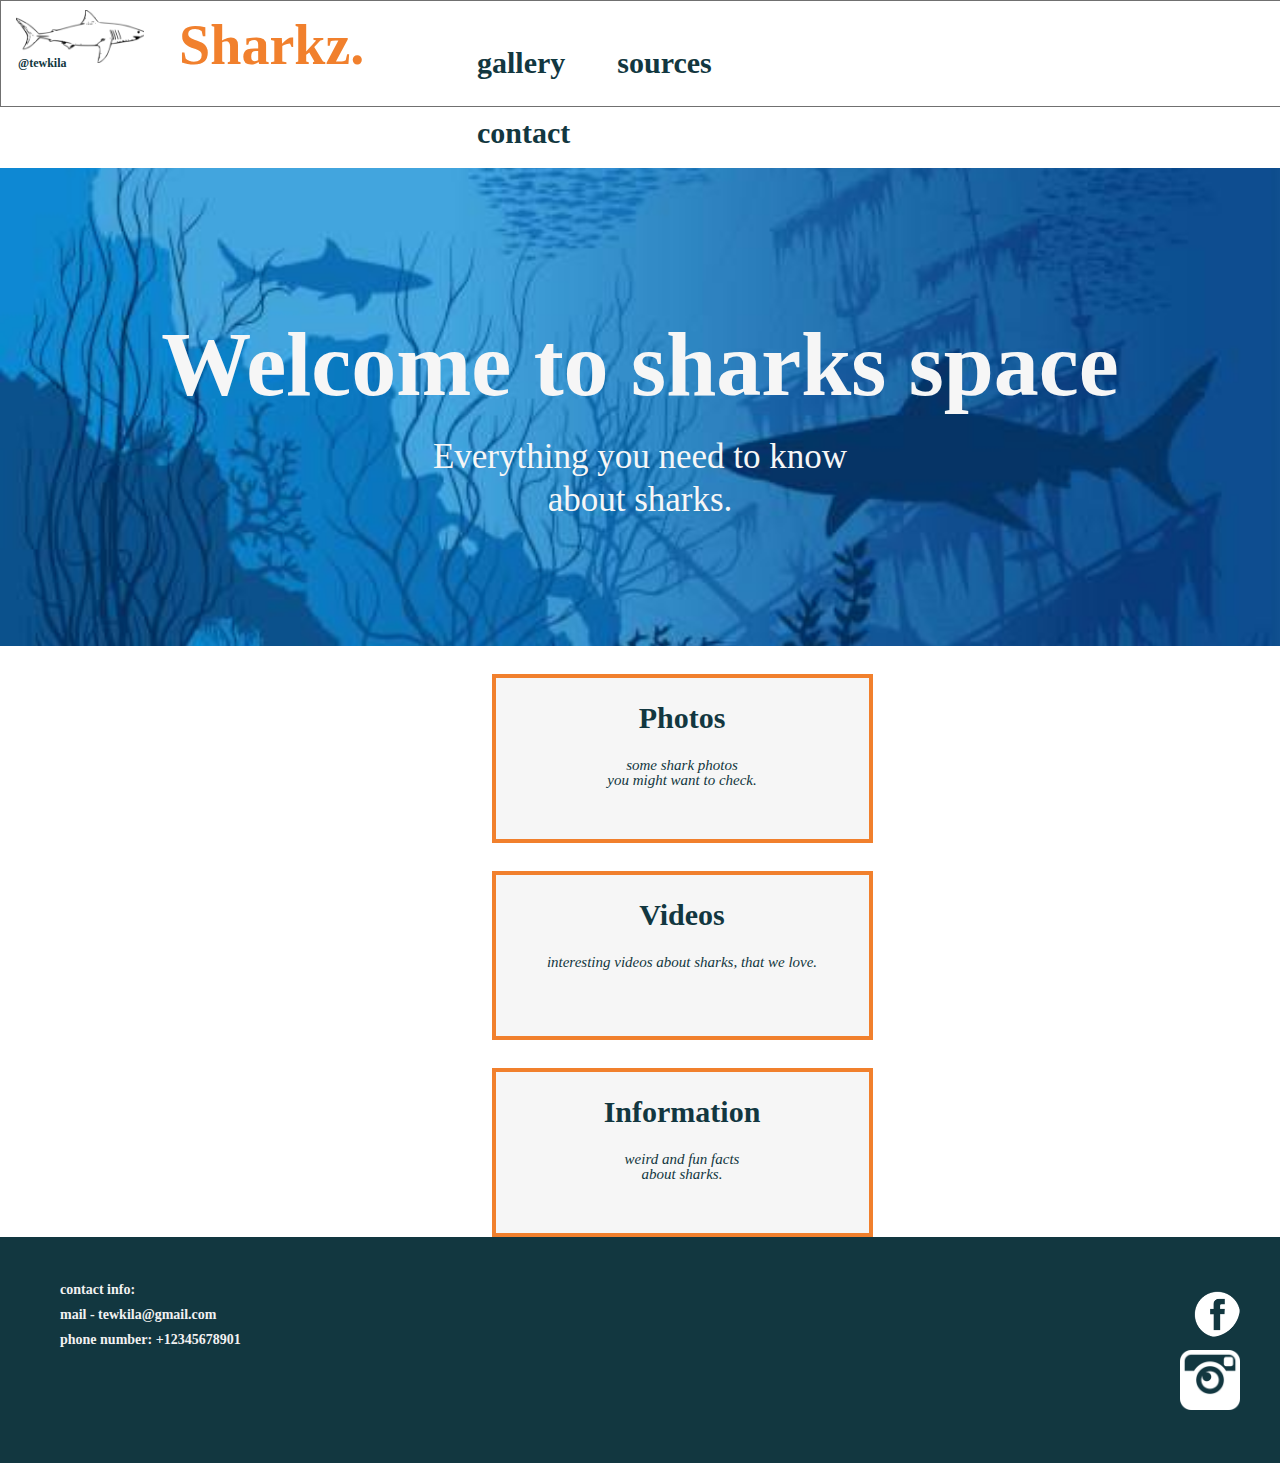
<file: index.html>
<!DOCTYPE html>
  <head>
    <meta charset="utf-8">
    <title>Sharkz.</title>
    <meta name="viewpoint" content="width-device-width, initial-scale=1.0">
    <link rel="stylesheet" href="style.css">
  </head>
  <body>
    <header>
    <a href="index.html" id="logo"></a>
      <div class="header-brand"><a href="index.html">Sharkz.</a></div>
       <p class="username">@tewkila</p>
      <nav>
        <ul>
          <li><a href="gallery.html">gallery</a></li>
          <li><a href="sources.html">sources</a></li>
          <li><a href="contact.html">contact</a></li>
        </ul>
      </nav>
    </header>
    <main>
      <section class="index-banner">
        <div class="banner-text">
          <h2>Welcome to sharks space</h2>
          <h1>Everything you need to know<br>about sharks.</h1>
        </div>
      </section>
      <div class="wrapper">
      <section class="index-cases">
        <a href="gallery.html">
          <div class="index-cases-box">
          <h3>Photos</h3>
            <p>some shark photos<br>you might want to check.</p>
          </div>
      </a>
        <a href="https://www.youtube.com/playlist?list=PLiCk2I6PXl5rUEnXxPLYGP9tZ4XkZ3Nbm">
          <div class="index-cases-box">
          <h3>Videos</h3>
            <p>interesting videos about sharks, that we love.</p>
          </div>
      </a>
        <a href="info.html">
          <div class="index-cases-box">
          <h3>Information</h3>
            <p>weird and fun facts<br>about sharks.</p>
          </div>
      </a>
      </section>
      </div>
    </main>
    <footer>
      <ul>
        <li><p>contact info:</p></li>
        <li><p>mail - tewkila@gmail.com</p></li>
        <li><p>phone number: +12345678901</p></li>
      </ul>
      <div class="footer-sm">
        <a href="https://www.facebook.com/tewkilaa/">
          <img src="img/facebook_logo.png" alt="facebook logo">
          </a>
        <a href="https://www.instagram.com/tewkila/">
          <img src="img/instagram-icon-18-256.png" alt="instagram logo">
        </a>
      </div>
    </footer>
  </body>
</html>
</file>
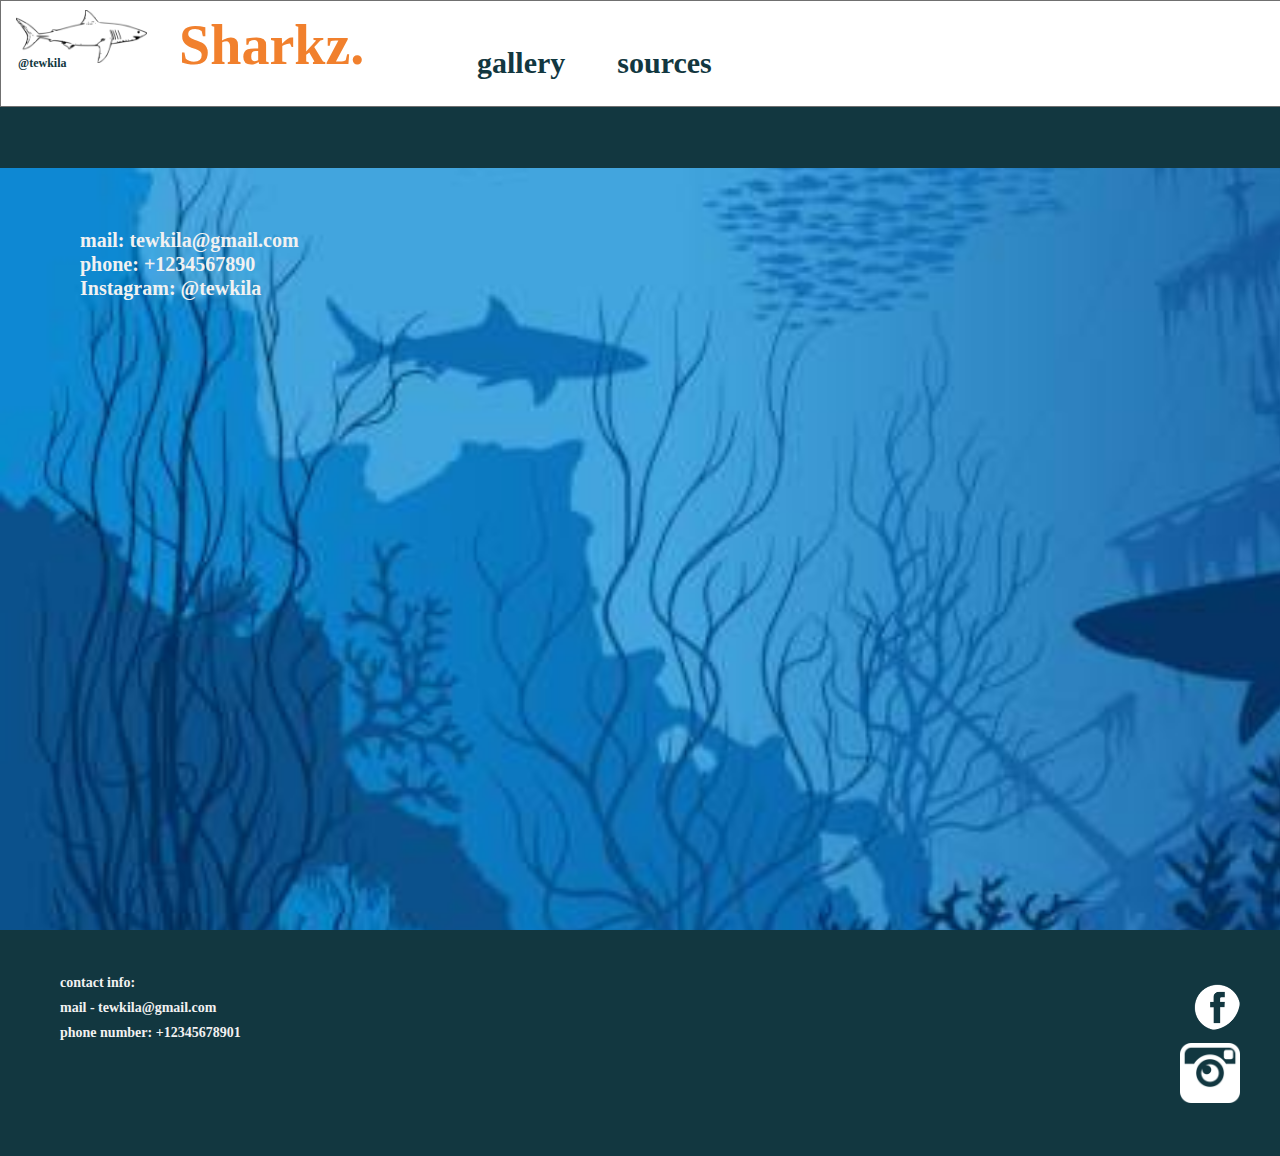
<file: contact.html>
<!DOCTYPE html>
  <head>
    <meta charset="utf-8">
    <title>Sharkz.</title>
    <meta name="viewpoint" content="width-device-width, initial-scale=1.0">
    <link rel="stylesheet" href="style_sources.css">
  </head>
  <body>
    <header>
    <a href="index.html" id="logo"></a>
      <a href="index.html"  class="header-brand">Sharkz.</a>
       <p class="username">@tewkila</p>
      <nav>
        <ul>
          <li><a href="gallery.html">gallery</a></li>
          <li><a href="sources.html">sources</a></li>
          <li><a href="contact.html">contact</a></li>
        </ul>
      </nav>
    </header>
    <section>
<div class="flat-contacts">
  <ul>
      <li><p>mail: tewkila@gmail.com</p></li>
      <li><p>phone: +1234567890</p></li>
      <li><p>Instagram: @tewkila</p></li>
    </ul>
</div>
    </section>
    <footer>
      <ul>
        <li><p>contact info:</p></li>
        <li><p>mail - tewkila@gmail.com</p></li>
        <li><p>phone number: +12345678901</p></li>
      </ul>
      <div class="footer-sm">
        <a href="https://www.facebook.com/tewkilaa/" target="_blank">
          <img src="img/facebook_logo.png" alt="facebook logo">
          </a>
        <a href="https://www.instagram.com/tewkila/" target="_blank">
          <img src="img/instagram-icon-18-256.png" alt="instagram logo">
        </a>
      </div>
    </footer>
  </body>
</html>
</file>
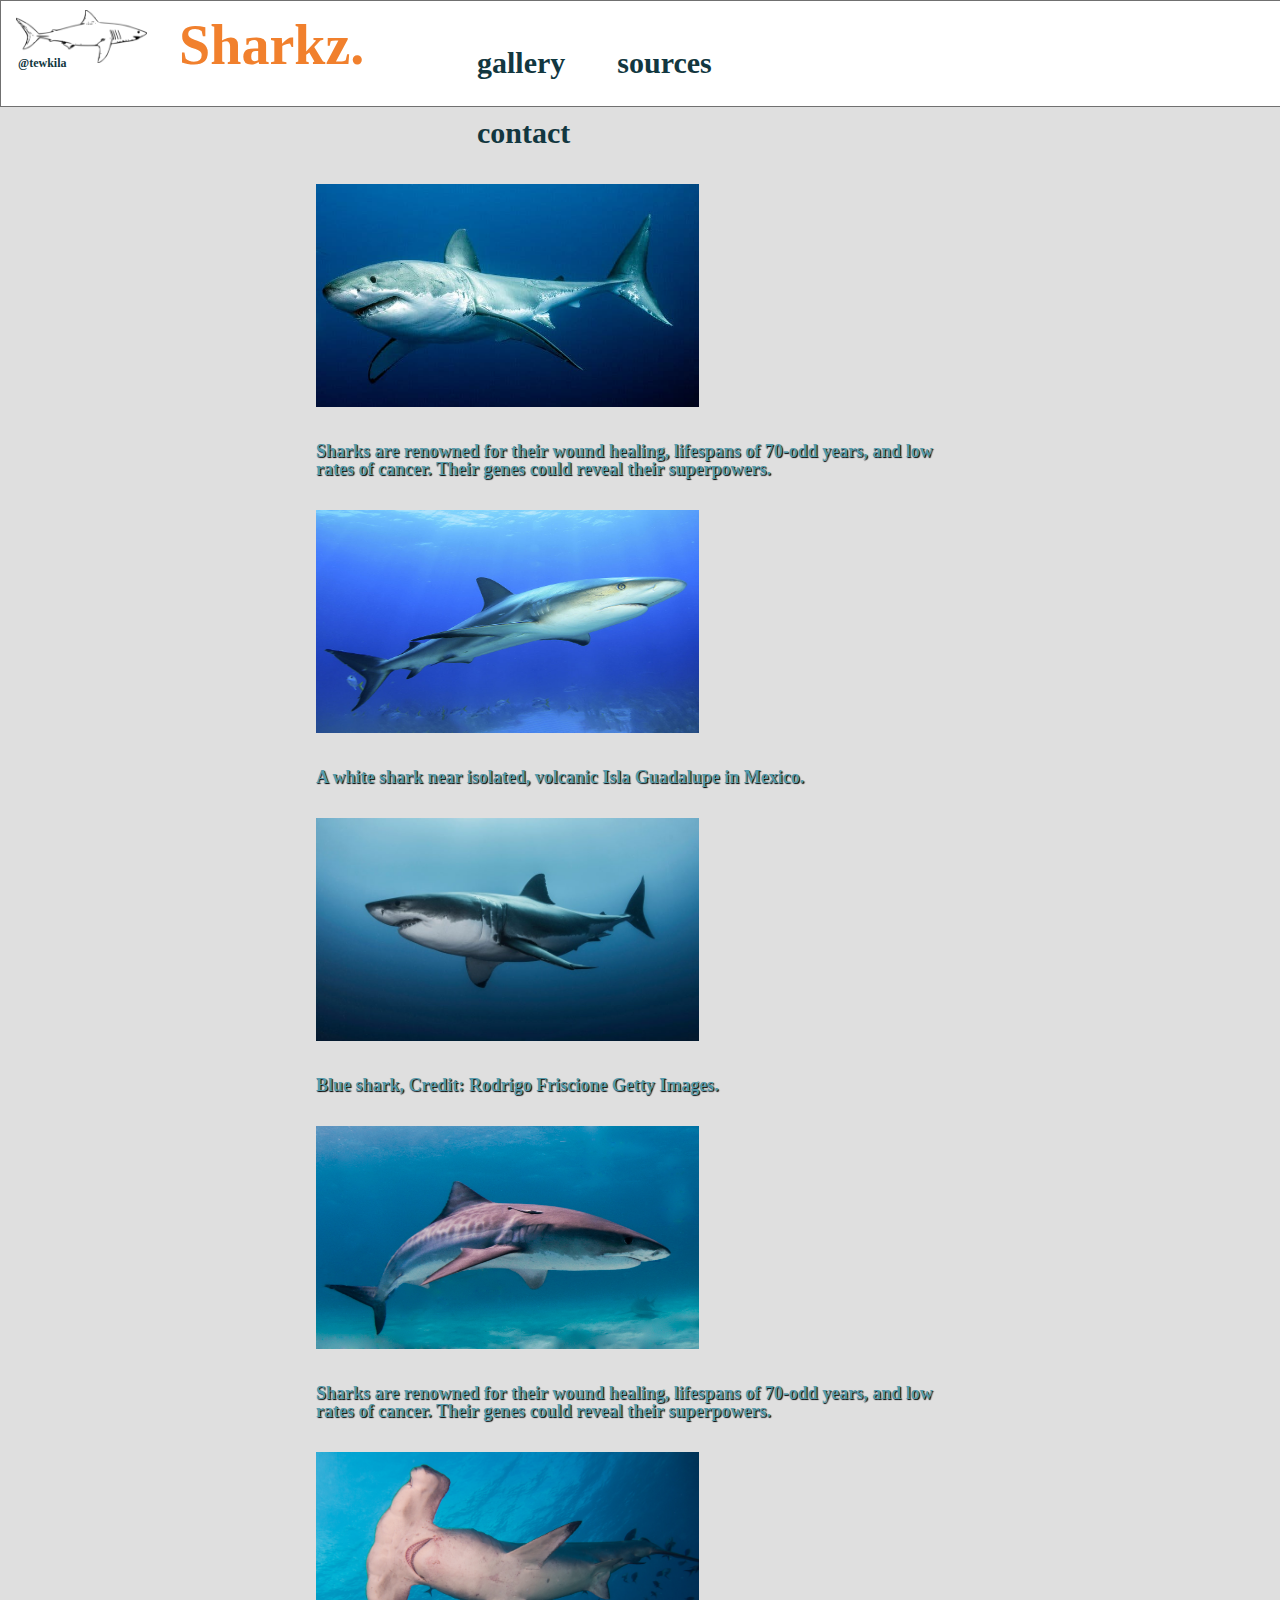
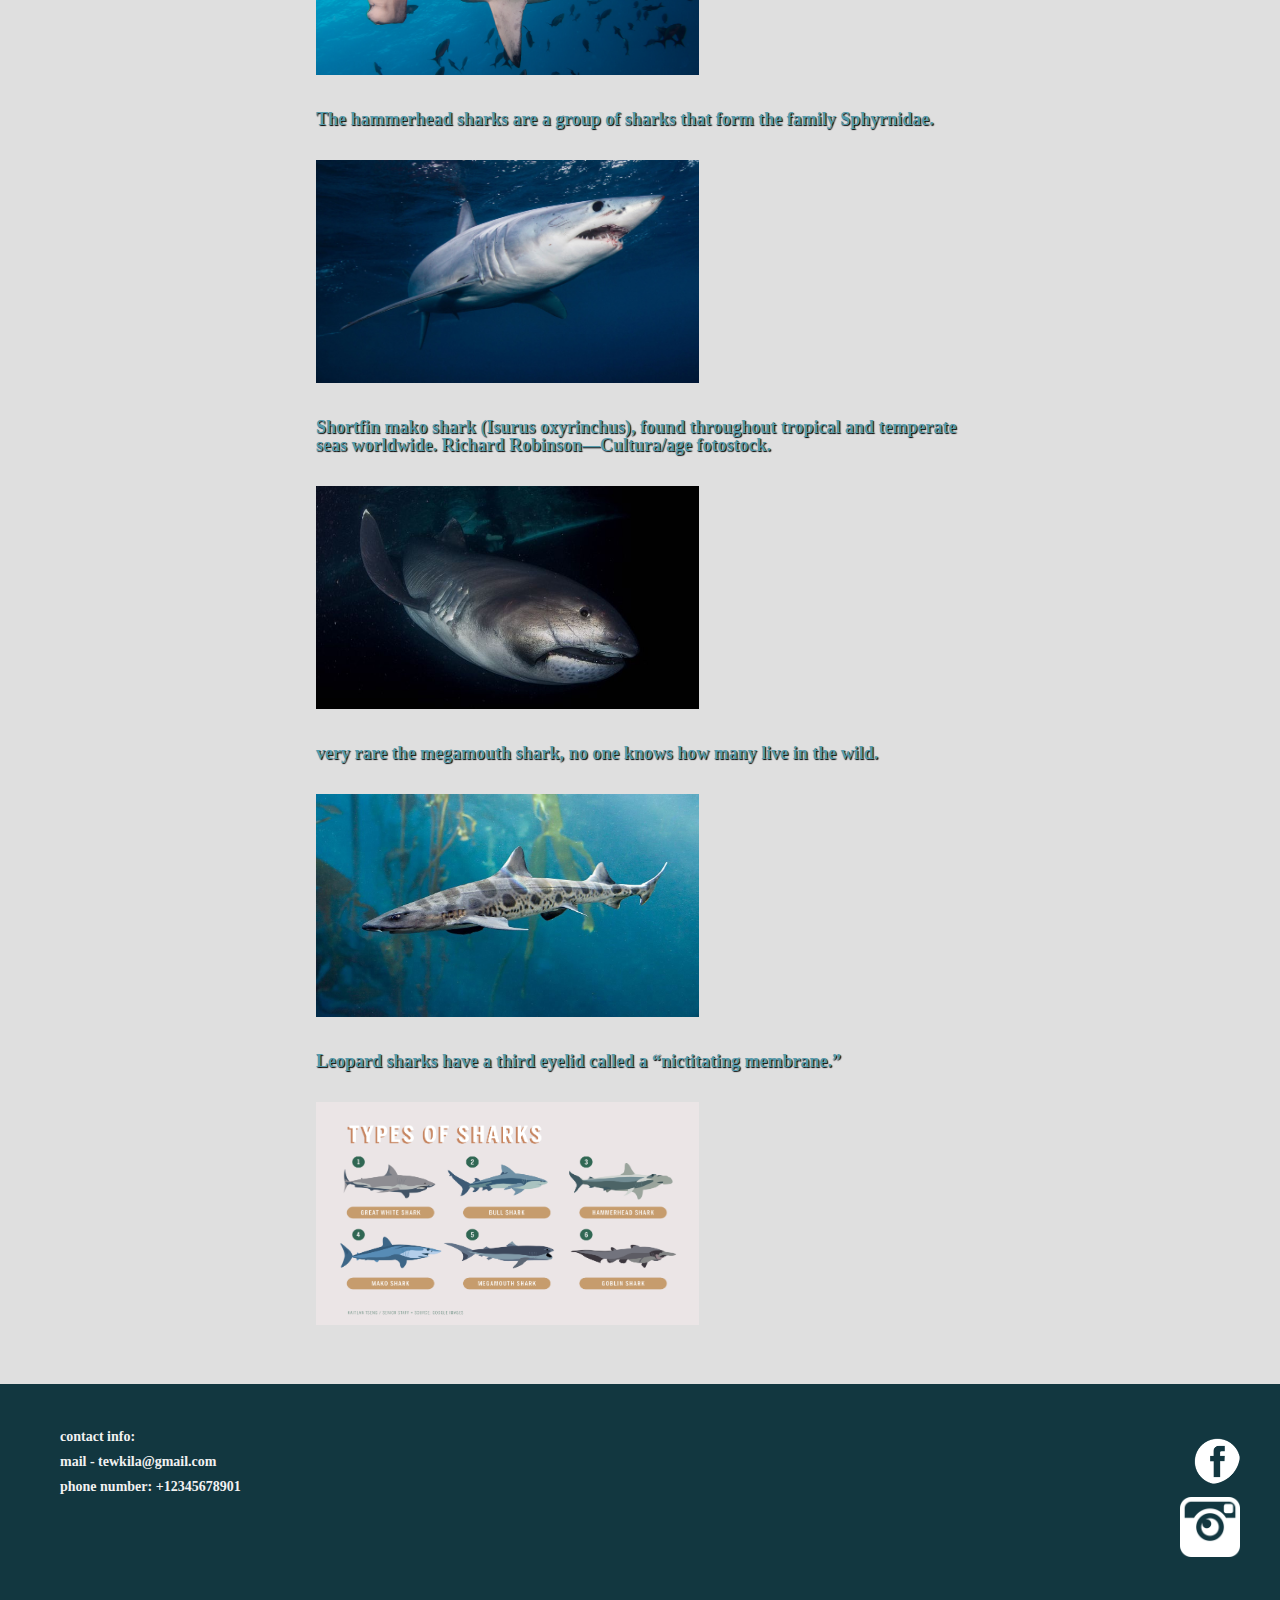
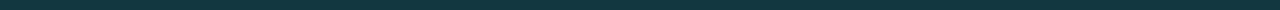
<file: gallery.html>
<!DOCTYPE html>
  <head>
    <meta charset="utf-8">
    <title>Sharkz.</title>
    <meta name="viewpoint" content="width-device-width, initial-scale=1.0">
    <link rel="stylesheet" href="style_gallery.css">
  </head>
  <body>
    <header>
    <a href="index.html" id="logo"></a>
      <a href="index.html"  class="header-brand">Sharkz.</a>
       <p class="username">@tewkila</p>
      <nav>
        <ul>
          <li><a href="gallery.html">gallery</a></li>
          <li><a href="sources.html">sources</a></li>
          <li><a href="contact.html">contact</a></li>
        </ul>
      </nav>
    </header>
    <body>
      <div class="Shark-photos">
          <img src="img/shark_1.jpg" alt="shark">
          <p>Sharks are renowned for their wound healing, lifespans of 70-odd years, and low rates of cancer. Their genes could reveal their superpowers.</p>
        <img src="img/shark_2.jpg" alt="White shark">
          <p>A white shark near isolated, volcanic
            Isla Guadalupe in Mexico.</p>
        <img src="img/shark_3.jpg" alt="Blue shark">
      <p>Blue shark, Credit: Rodrigo Friscione Getty
        Images.</p>
            <img src="img/shark_4.jpg" alt="sharks">
        <p>Sharks are renowned for their wound healing, lifespans of 70-odd years, and low rates of cancer. Their genes could reveal their superpowers.</p>
          <img src="img/shark_5.jpeg" alt="Hammerhead shark">
            <p>The hammerhead sharks are a group of sharks that form the family Sphyrnidae.</p>
    <img src="img/shark_6.jpg" alt="Mako shark">
        <p>Shortfin mako shark (Isurus oxyrinchus), found throughout tropical and temperate seas worldwide.
          Richard Robinson—Cultura/age fotostock.</p>
        <img src="img/shark_7.jpg" alt="Megamouth shark">
        <p>very rare the megamouth shark,  no one knows how many live in the wild.</p>
        <img src="img/shark_8.jpg" alt="Leopard shark">
        <p>Leopard sharks have a third eyelid called a “nictitating membrane.”</p>
        <img src="img/shark_breeds.png" alt="shark breeds">
      </div>
    <footer>
      <ul>
        <li><p>contact info:</p></li>
        <li><p>mail - tewkila@gmail.com</p></li>
        <li><p>phone number: +12345678901</p></li>
      </ul>
      <div class="footer-sm">
        <a href="https://www.facebook.com/tewkilaa/" target="_blank">
          <img src="img/facebook_logo.png" alt="facebook logo">
          </a>
        <a href="https://www.instagram.com/tewkila/" target="_blank">
          <img src="img/instagram-icon-18-256.png" alt="instagram logo">
        </a>
      </div>
    </footer>
  </body>
</html>
</file>
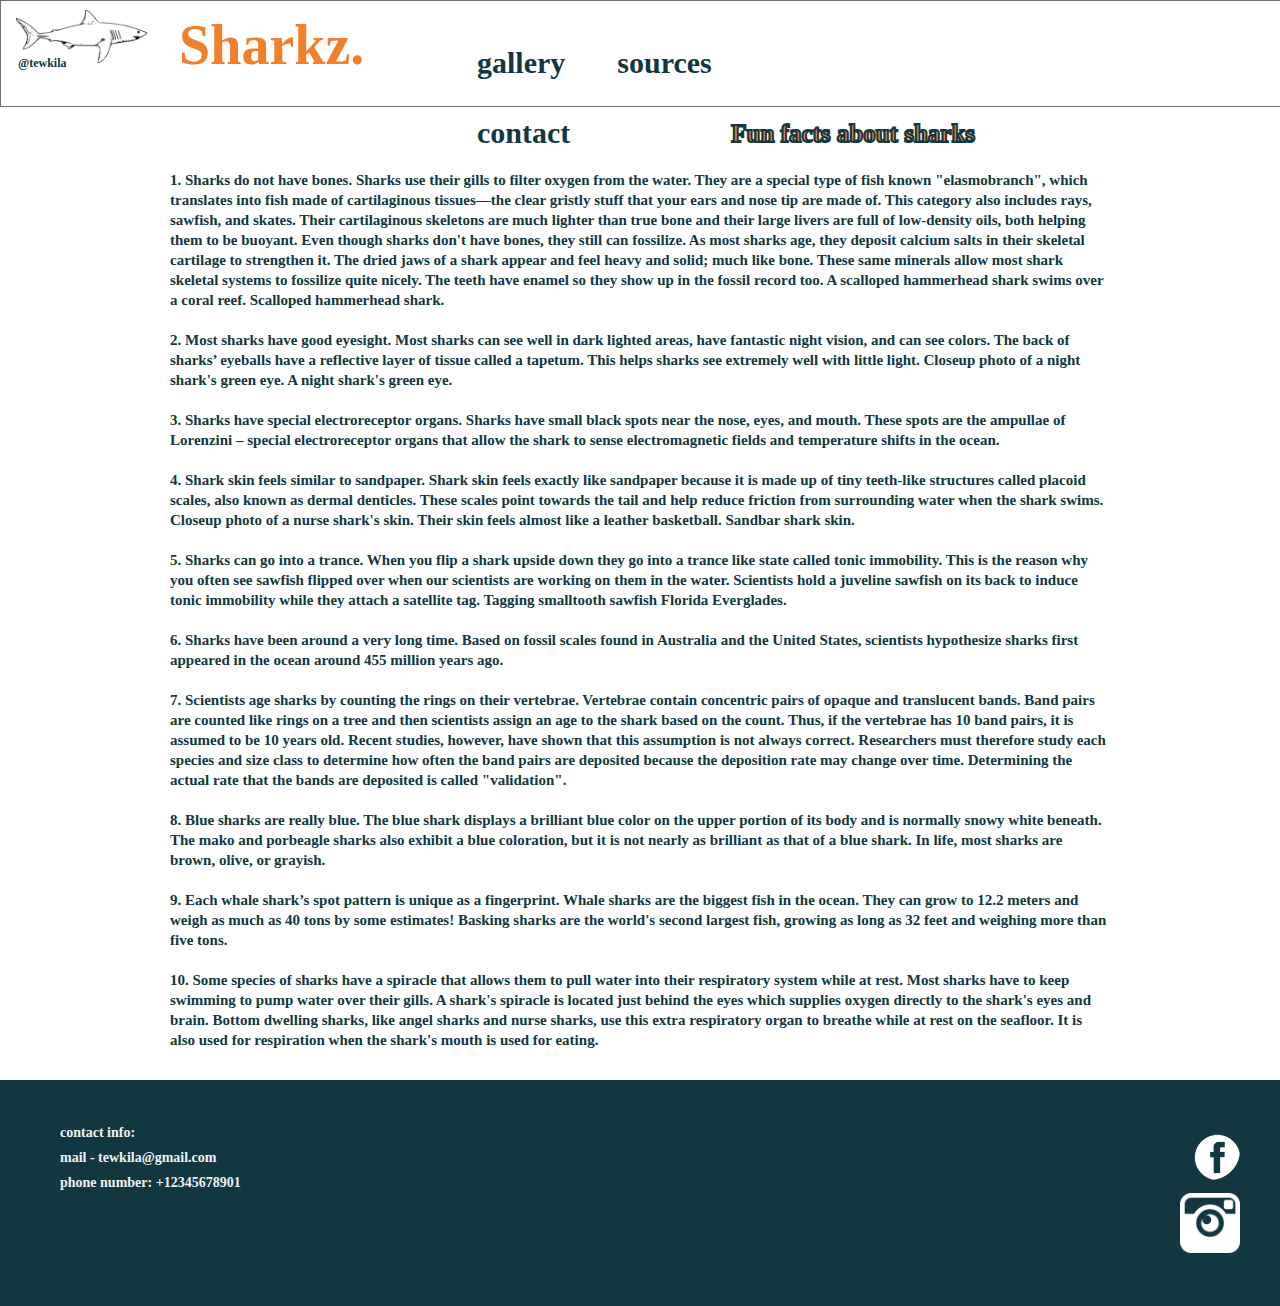
<file: info.html>
<!DOCTYPE html>
  <head>
    <meta charset="utf-8">
    <title>Sharkz.</title>
    <meta name="viewpoint" content="width-device-width, initial-scale=1.0">
    <link rel="stylesheet" href="style_info.css">
  </head>
  <body>
    <header>
    <a href="index.html" id="logo"></a>
      <a href="index.html"  class="header-brand">Sharkz.</a>
       <p class="username">@tewkila</p>
      <nav>
        <ul>
          <li><a href="gallery.html">gallery</a></li>
          <li><a href="sources.html">sources</a></li>
          <li><a href="contact.html">contact</a></li>
        </ul>
      </nav>
    </header>
<div class="wrapper">
    <h2>Fun facts about sharks</h2>
    <section>
      <div class="info-sharks">
<p>1. Sharks do not have bones.
Sharks use their gills to filter oxygen from the water. They are a special type of fish known "elasmobranch", which translates into fish made of cartilaginous tissues—the clear gristly stuff that your ears and nose tip are made of. This category also includes rays, sawfish, and skates. Their cartilaginous skeletons are much lighter than true bone and their large livers are full of low-density oils, both helping them to be buoyant.
Even though sharks don't have bones, they still can fossilize. As most sharks age, they deposit calcium salts in their skeletal cartilage to strengthen it. The dried jaws of a shark appear and feel heavy and solid; much like bone. These same minerals allow most shark skeletal systems to fossilize quite nicely. The teeth have enamel so they show up in the fossil record too.
A scalloped hammerhead shark swims over a coral reef.
Scalloped hammerhead shark.</p>
<p>2. Most sharks have good eyesight.
Most sharks can see well in dark lighted areas, have fantastic night vision, and can see colors. The back of sharks’ eyeballs have a reflective layer of tissue called a tapetum. This helps sharks see extremely well with little light.
Closeup photo of a night shark's green eye.
A night shark's green eye.</p>
<p>3. Sharks have special electroreceptor organs.
Sharks have small black spots near the nose, eyes, and mouth. These spots are the ampullae of Lorenzini – special electroreceptor organs that allow the shark to sense electromagnetic fields and temperature shifts in the ocean.<br>
<p>4. Shark skin feels similar to sandpaper.
Shark skin feels exactly like sandpaper because it is made up of tiny teeth-like structures called placoid scales, also known as dermal denticles. These scales point towards the tail and help reduce friction from surrounding water when the shark swims.
Closeup photo of a nurse shark's skin. Their skin feels almost like a leather basketball.
Sandbar shark skin.</p>
<p>5. Sharks can go into a trance.
When you flip a shark upside down they go into a trance like state called tonic immobility. This is the reason why you often see sawfish flipped over when our scientists are working on them in the water.
Scientists hold a juveline sawfish on its back to induce tonic immobility while they attach a satellite tag.
Tagging smalltooth sawfish Florida Everglades.</p>
<p>6. Sharks have been around a very long time.
Based on fossil scales found in Australia and the United States, scientists hypothesize sharks first appeared in the ocean around 455 million years ago.</p>
<p>7. Scientists age sharks by counting the rings on their vertebrae.
Vertebrae contain concentric pairs of opaque and translucent bands. Band pairs are counted like rings on a tree and then scientists assign an age to the shark based on the count. Thus, if the vertebrae has 10 band pairs, it is assumed to be 10 years old. Recent studies, however, have shown that this assumption is not always correct. Researchers must therefore study each species and size class to determine how often the band pairs are deposited because the deposition rate may change over time. Determining the actual rate that the bands are deposited is called "validation".</p>
<p>8. Blue sharks are really blue.
The blue shark displays a brilliant blue color on the upper portion of its body and is normally snowy white beneath. The mako and porbeagle sharks also exhibit a blue coloration, but it is not nearly as brilliant as that of a blue shark. In life, most sharks are brown, olive, or grayish.</p>
<p>9. Each whale shark’s spot pattern is unique as a fingerprint.
Whale sharks are the biggest fish in the ocean. They can grow to 12.2 meters and weigh as much as 40 tons by some estimates! Basking sharks are the world's second largest fish, growing as long as 32 feet and weighing more than five tons.<br>
<p>10. Some species of sharks have a spiracle that allows them to pull water into their respiratory system while at rest. Most sharks have to keep swimming to pump water over their gills.
A shark's spiracle is located just behind the eyes which supplies oxygen directly to the shark's eyes and brain. Bottom dwelling sharks, like angel sharks and nurse sharks, use this extra respiratory organ to breathe while at rest on the seafloor. It is also used for respiration when the shark's mouth is used for eating.</p>
</div>
    </section>
</div>
    <footer>
      <ul>
        <li><p>contact info:</p></li>
        <li><p>mail - tewkila@gmail.com</p></li>
        <li><p>phone number: +12345678901</p></li>
      </ul>
      <div class="footer-sm">
        <a href="https://www.facebook.com/tewkilaa/" target="_blank">
          <img src="img/facebook_logo.png" alt="facebook logo">
          </a>
        <a href="https://www.instagram.com/tewkila/" target="_blank">
          <img src="img/instagram-icon-18-256.png" alt="instagram logo">
        </a>
      </div>
    </footer>
  </body>
</html>
</file>
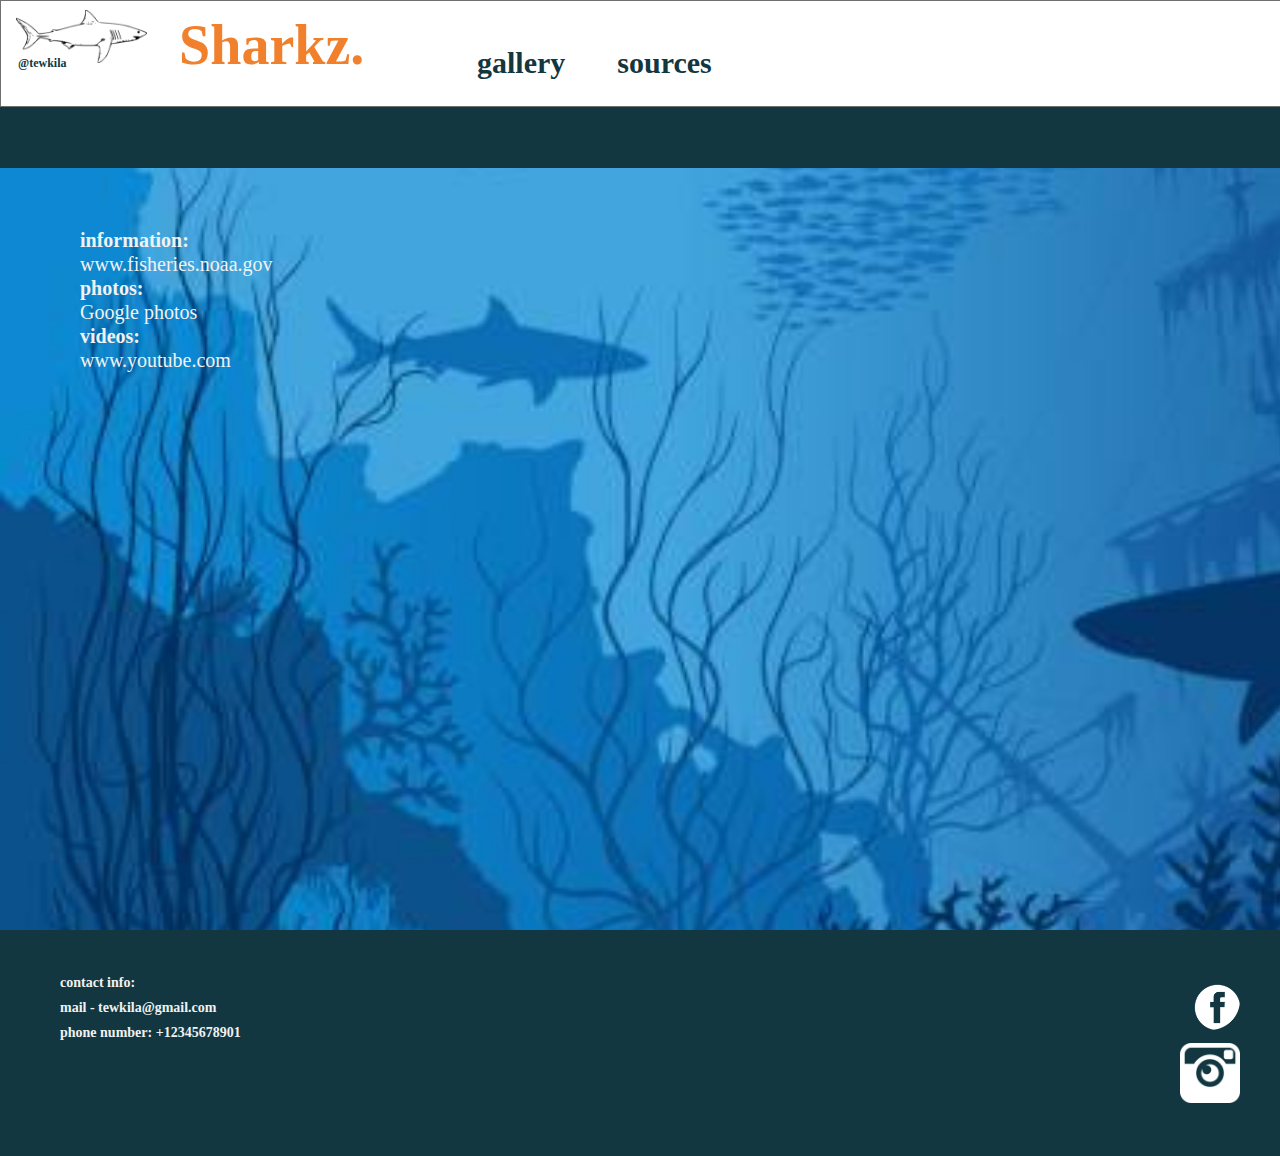
<file: sources.html>
<!DOCTYPE html>
  <head>
    <meta charset="utf-8">
    <title>Sharkz.</title>
    <meta name="viewpoint" content="width-device-width, initial-scale=1.0">
    <link rel="stylesheet" href="style_sources.css">
  </head>
  <body>
    <header>
    <a href="index.html" id="logo"></a>
      <a href="index.html"  class="header-brand">Sharkz.</a>
       <p class="username">@tewkila</p>
      <nav>
        <ul>
          <li><a href="gallery.html">gallery</a></li>
          <li><a href="sources.html">sources</a></li>
          <li><a href="contact.html">contact</a></li>
        </ul>
      </nav>
    </header>
    <section>
<div class="flat-contacts">
  <ul>
      <li><p>information:</p><a href="https://www.fisheries.noaa.gov/feature-story/12-shark-facts-may-surprise-you" target="_blank">www.fisheries.noaa.gov</a></li>
      <li><p>photos:</p><a href="https://www.google.com/imghp?hl=EN" target="_blank">Google photos</a></li>
      <li><p>videos:</p><a href="https://www.youtube.com/playlist?list=PLiCk2I6PXl5rUEnXxPLYGP9tZ4XkZ3Nbm" target="_blank">www.youtube.com</a></li>
    </ul>
</div>
    </section>
    <footer>
      <ul>
        <li><p>contact info:</p></li>
        <li><p>mail - tewkila@gmail.com</p></li>
        <li><p>phone number: +12345678901</p></li>
      </ul>
      <div class="footer-sm">
        <a href="https://www.facebook.com/tewkilaa/" target="_blank">
          <img src="img/facebook_logo.png" alt="facebook logo">
          </a>
        <a href="https://www.instagram.com/tewkila/" target="_blank">
          <img src="img/instagram-icon-18-256.png" alt="instagram logo">
        </a>
      </div>
    </footer>
  </body>
</html>
</file>
<file: style.css>
/*
html5doctor.com Reset Stylesheet
v1.6.1
Last Updated: 2010-09-17
Author: Richard Clark - http://richclarkdesign.com
Twitter: @rich_clark
*/

html, body, div, span, object, iframe,
h1, h2, h3, h4, h5, h6, p, blockquote, pre,
abbr, address, cite, code,
del, dfn, em, img, ins, kbd, q, samp,
small, strong, sub, sup, var,
b, i,
dl, dt, dd, ol, ul, li,
fieldset, form, label, legend,
table, caption, tbody, tfoot, thead, tr, th, td,
article, aside, canvas, details, figcaption, figure,
footer, header, hgroup, menu, nav, section, summary,
time, mark, audio, video {
    margin:0;
    padding:0;
    border:0;
    outline:0;
    font-size:100%;
    vertical-align:baseline;
    background:transparent;
}

body {
    line-height:1;
}

article,aside,details,figcaption,figure,
footer,header,hgroup,menu,nav,section {
    display:block;
}

nav ul {
    list-style:none;
}

blockquote, q {
    quotes:none;
}

blockquote:before, blockquote:after,
q:before, q:after {
    content:'';
    content:none;
}

a {
    margin:0;
    padding:0;
    font-size:100%;
    vertical-align:baseline;
    background:transparent;
}

/* change colours to suit your needs */
ins {
    background-color:#ff9;
    color:#000;
    text-decoration:none;
}

/* change colours to suit your needs */
mark {
    background-color:#ff9;
    color:#000;
    font-style:italic;
    font-weight:bold;
}

del {
    text-decoration: line-through;
}

abbr[title], dfn[title] {
    border-bottom:1px dotted;
    cursor:help;
}

table {
    border-collapse:collapse;
    border-spacing:0;
}

/* change border colour to suit your needs */
hr {
    display:block;
    height:1px;
    border:0;
    border-top:1px solid #cccccc;
    margin:1em 0;
    padding:0;
}

input, select {
    vertical-align:middle;
}

/* MY CODE */

* {
  text-decoration: none;

}

header {
  background-color: #fff;
  border: 1px solid #707070;
  width: 100%;
  height: 105px;
}

.username {
  font-family: century gothic;
  font-weight: bold;
  font-size: 12px;
  color: #123740;
  display: block;
  margin: 0 auto;
  position: absolute;
  width: 49.54px;
  height: 9.19px;
  padding: 55.98px 17.05px;
}

#logo {
  background-image: url('img/PngItem_686925.png');
  display: block;
  margin: 0 auto;
  width: 100%;
  height: 53px;
  position: absolute;
  left: 16px;
  top: 10px;
  background-repeat: no-repeat;
}

.header-brand {
  display: block;
  margin: 0 auto;
  position: absolute;
  width: 186.87px;
  height: 42.25px;
  padding-left: 178.12px;
  padding-top: 15.77px;
}

.header-brand a {
  font-family: century gothic;
  font-weight: bolder;
  font-size: 56px;
  color: #F1802D;
}

header nav ul {
display: block;
margin: 0 auto;
margin-bottom: 68px;
width: fit-content;
}

header nav ul li {
display: inline-block;
float: left;
list-style: none;
padding: 0px 16px;
}

header nav ul li a {
  font-family: century gothic;
  font-weight: bolder;
  font-size: 25px;
  color: #123740;
}


@media only screen and (min-width: 1000px) {

  #logo {
    width: 10%;
  }

  header nav ul {
  margin-right: 450px;
  margin-left: 450px;
  margin-top: 27px;
  margin-bottom: 27px;
  }

  header nav ul li {
  display: inline-block;
  list-style: none;
  padding: 0px 16px;
  }

  header nav ul li a {
    display: block;
    padding: 10px;
    font-family: century gothic;
    line-height: 50px;
    font-weight: bolder;
    font-size: 30px;
    color: #123740;
  }

}

/*INDEX*/

.index-banner {
  width: 100%;
  height: 269px;
  background-image: url('img/anotherflat.jpg');
  background-repeat: no-repeat;
  background-position: center;
  background-size: cover;
  display: table;
}

.banner-text {
  display: table-cell;
  vertical-align: middle;

}

.index-banner h2 {
  font-family: century gothic;
  font-weight: bolder;
  font-size: 40px;
  color: #f6f6f6;
  text-align: center;
  line-height: 50px;
}

.index-banner h1 {
  font-family: century gothic;
  font-weight: normal;
  font-size: 20px;
  color: #f6f6f6;
  line-height: 24px;
  text-align: center;
}

.index-cases div {
  margin: 28px 25px 0;
  width: calc(100% - 40px);
  height: 161px;
  background-color: #f6f6f6;
  border: 4px solid #F1802D;
}

.index-cases div h3 {
  font-family: century gothic;
  font-weight: bold;
  font-size: 21px;
  line-height: 80px;
  color: #123740;
  text-align: center;
}

.index-cases div p {
  font-family: century gothic;
  font-style: italic;
  font-weight: normal;
  font-size: 11px;
  color: #123740;
  text-align: center;
}

@media only screen and (min-width: 1000px) {

  .wrapper {
    width: 347px;
    margin: 0 auto;
  }

  .index-banner {
    height: 478px;
  }

  .index-banner h2 {
    font-size: 90px;
    line-height: 141px;
  }

  .index-banner h1 {
    font-size: 35px;
    line-height: 43px;
  }

  .index-cases div {
    margin: 28px 25px 0;
    width: 373px;
    height: 161px;
  }

  .index-cases div h3 {
    font-size: 30px;
  }

  .index-cases div p {
    font-size: 15px;
  }

.index-cases-box {
  margin: 0 auto;
  float: left;
  display: inline-block;
}

}

/*FOOTER*/

footer {
  width: calc(100% - 80px);
  padding: 40px 40px;
  margin-top: 20px;
  background-color: #123740;
  overflow: hidden;
}

footer ul {
 width: fit-content;
 float: left;
 padding-left: 20px;
}

footer ul li{
  display: block;
  list-style: none;
}

footer ul li p{
  font-family: century gothic;
  font-weight: bolder;
  line-height: 25px;
  font-size: 14px;
  color: #f1f1f1;
}

.footer-sm {
  width: 60px;
  float: right;
}

.footer-sm img {
  width: 100%;
  margin-bottom: 10px;
}
</file>
<file: style_sources.css>
/*
html5doctor.com Reset Stylesheet
v1.6.1
Last Updated: 2010-09-17
Author: Richard Clark - http://richclarkdesign.com
Twitter: @rich_clark
*/

html, body, div, span, object, iframe,
h1, h2, h3, h4, h5, h6, p, blockquote, pre,
abbr, address, cite, code,
del, dfn, em, img, ins, kbd, q, samp,
small, strong, sub, sup, var,
b, i,
dl, dt, dd, ol, ul, li,
fieldset, form, label, legend,
table, caption, tbody, tfoot, thead, tr, th, td,
article, aside, canvas, details, figcaption, figure,
footer, header, hgroup, menu, nav, section, summary,
time, mark, audio, video {
    margin:0;
    padding:0;
    border:0;
    outline:0;
    font-size:100%;
    vertical-align:baseline;
    background:transparent;
}

body {
    line-height:1;
}

article,aside,details,figcaption,figure,
footer,header,hgroup,menu,nav,section {
    display:block;
}

nav ul {
    list-style:none;
}

blockquote, q {
    quotes:none;
}

blockquote:before, blockquote:after,
q:before, q:after {
    content:'';
    content:none;
}

a {
    margin:0;
    padding:0;
    font-size:100%;
    vertical-align:baseline;
    background:transparent;
}

/* change colours to suit your needs */
ins {
    background-color:#ff9;
    color:#000;
    text-decoration:none;
}

/* change colours to suit your needs */
mark {
    background-color:#ff9;
    color:#000;
    font-style:italic;
    font-weight:bold;
}

del {
    text-decoration: line-through;
}

abbr[title], dfn[title] {
    border-bottom:1px dotted;
    cursor:help;
}

table {
    border-collapse:collapse;
    border-spacing:0;
}

/* change border colour to suit your needs */
hr {
    display:block;
    height:1px;
    border:0;
    border-top:1px solid #cccccc;
    margin:1em 0;
    padding:0;
}

input, select {
    vertical-align:middle;
}

/* MY CODE */

* {
  text-decoration: none;

}

body {
  background-color: #123740;
}

header {
  background-color: #fff;
  border: 1px solid #707070;
  width: 100%;
  height: 105px;
}

.username {
  font-family: century gothic;
  font-weight: bold;
  font-size: 12px;
  color: #123740;
  display: block;
  margin: 0 auto;
  position: absolute;
  width: 49.54px;
  height: 9.19px;
  padding: 55.98px 17.05px;
}

#logo {
  background-image: url('img/PngItem_686925.png');
  display: block;
  margin: 0 auto;
  width: 100%;
  height: 53px;
  position: absolute;
  left: 16px;
  top: 10px;
  padding: 8px 17px;
  background-repeat: no-repeat;
}

header .header-brand {
  font-family: century gothic;
  font-weight: bolder;
  font-size: 56px;
  color: #F1802D;
  display: block;
  margin: 0 auto;
  position: absolute;
  width: 186.87px;
  height: 42.25px;
  padding: 15.77px 178.12px;
}

header nav ul {
display: block;
margin: 0 auto;
margin-bottom: 68px;
width: fit-content;
}

header nav ul li {
display: inline-block;
float: left;
list-style: none;
padding: 0px 16px;
}

header nav ul li a {
  font-family: century gothic;
  font-weight: bolder;
  font-size: 25px;
  color: #123740;
}



@media only screen and (min-width: 1000px) {

  #logo {
    width: 10%;
  }

  header nav ul {
  margin-right: 450px;
  margin-left: 450px;
  margin-top: 27px;
  margin-bottom: 27px;
  }

  header nav ul li {
  display: inline-block;
  list-style: none;
  padding: 0px 16px;
  }

  header nav ul li a {
    display: block;
    padding: 10px;
    font-family: century gothic;
    line-height: 50px;
    font-weight: bolder;
    font-size: 30px;
    color: #123740;
  }

}

/*SOURCES*/

.flat-contacts {
    width: 100%;
    height: 494px;
    background-image: url('img/anotherflat.jpg');
    background-repeat: no-repeat;
    display: table;
}

.flat-contacts ul {
 width: fit-content;
 float: left;
 padding-left: 80px;
 padding-top: 60px;
}

.flat-contacts ul li{
  display: block;
  list-style: none;
}

.flat-contacts p {
  font-family: century gothic;
  font-weight: bolder;
  line-height: 24px;
  font-size: 20px;
  color: #f1f1f1;
}

.flat-contacts a {
  font-family: century gothic;
  font-weight: italic;
  line-height: 24px;
  font-size: 20px;
  color: #f1f1f1;
}

@media only screen and (min-width: 1000px) {
  .flat-contacts {
  background-image: url('img/anotherflat.jpg');
  height: 762px;
  width: 1920px;
  background-position: center;
  background-repeat: no-repeat;
  background-size: cover;
  }

}

/*FOOTER*/

footer {
  width: calc(100% - 80px);
  padding: 40px 40px;
  margin: 0px;
  background-color: #123740;
  overflow: hidden;
}

footer ul {
 width: fit-content;
 float: left;
 padding-left: 20px;
}

footer ul li{
  display: block;
  list-style: none;
}

footer ul li p{
  font-family: century gothic;
  font-weight: bolder;
  line-height: 25px;
  font-size: 14px;
  color: #f1f1f1;
}

.footer-sm {
  width: 60px;
  float: right;
}

.footer-sm img {
  width: 100%;
  margin-bottom: 10px;
}
</file>
<file: style_gallery.css>
/*
html5doctor.com Reset Stylesheet
v1.6.1
Last Updated: 2010-09-17
Author: Richard Clark - http://richclarkdesign.com
Twitter: @rich_clark
*/

html, body, div, span, object, iframe,
h1, h2, h3, h4, h5, h6, p, blockquote, pre,
abbr, address, cite, code,
del, dfn, em, img, ins, kbd, q, samp,
small, strong, sub, sup, var,
b, i,
dl, dt, dd, ol, ul, li,
fieldset, form, label, legend,
table, caption, tbody, tfoot, thead, tr, th, td,
article, aside, canvas, details, figcaption, figure,
footer, header, hgroup, menu, nav, section, summary,
time, mark, audio, video {
    margin:0;
    padding:0;
    border:0;
    outline:0;
    font-size:100%;
    vertical-align:baseline;
    background:transparent;
}

body {
    line-height:1;
}

article,aside,details,figcaption,figure,
footer,header,hgroup,menu,nav,section {
    display:block;
}

nav ul {
    list-style:none;
}

blockquote, q {
    quotes:none;
}

blockquote:before, blockquote:after,
q:before, q:after {
    content:'';
    content:none;
}

a {
    margin:0;
    padding:0;
    font-size:100%;
    vertical-align:baseline;
    background:transparent;
}

/* change colours to suit your needs */
ins {
    background-color:#ff9;
    color:#000;
    text-decoration:none;
}

/* change colours to suit your needs */
mark {
    background-color:#ff9;
    color:#000;
    font-style:italic;
    font-weight:bold;
}

del {
    text-decoration: line-through;
}

abbr[title], dfn[title] {
    border-bottom:1px dotted;
    cursor:help;
}

table {
    border-collapse:collapse;
    border-spacing:0;
}

/* change border colour to suit your needs */
hr {
    display:block;
    height:1px;
    border:0;
    border-top:1px solid #cccccc;
    margin:1em 0;
    padding:0;
}

input, select {
    vertical-align:middle;
}

/* MY CODE */

* {
  text-decoration: none;

}

header {
  background-color: #fff;
  border: 1px solid #707070;
  width: 100%;
  height: 105px;
}

.username {
  font-family: century gothic;
  font-weight: bold;
  font-size: 12px;
  color: #123740;
  display: block;
  margin: 0 auto;
  position: absolute;
  width: 49.54px;
  height: 9.19px;
  padding: 55.98px 17.05px;
}

#logo {
  background-image: url('img/PngItem_686925.png');
  display: block;
  margin: 0 auto;
  width: 100%;
  height: 53px;
  position: absolute;
  left: 16px;
  top: 10px;
  padding: 8px 17px;
  background-repeat: no-repeat;
}

header .header-brand {
  font-family: century gothic;
  font-weight: bolder;
  font-size: 56px;
  color: #F1802D;
  display: block;
  margin: 0 auto;
  position: absolute;
  width: 186.87px;
  height: 42.25px;
  padding: 15.77px 178.12px;
}

header nav ul {
display: block;
margin: 0 auto;
margin-bottom: 68px;
width: fit-content;
}

header nav ul li {
display: inline-block;
float: left;
list-style: none;
padding: 0px 16px;
}

header nav ul li a {
  font-family: century gothic;
  font-weight: bolder;
  font-size: 25px;
  color: #123740;
}



@media only screen and (min-width: 1000px) {

  #logo {
    width: 10%;
  }

  header nav ul {
  margin-right: 450px;
  margin-left: 450px;
  margin-top: 27px;
  margin-bottom: 27px;
  }

  header nav ul li {
  display: inline-block;
  list-style: none;
  padding: 0px 16px;
  }

  header nav ul li a {
    display: block;
    padding: 10px;
    font-family: century gothic;
    line-height: 50px;
    font-weight: bolder;
    font-size: 30px;
    color: #123740;
  }

}

/*GALLERY*/
body {
background-color: #DFDFDF;
}

.Shark-photos {
  padding: 20px 0px;

}

.Shark-photos img {
  display: inline-block;
  margin: 0 auto;
  padding: 16px;
  width: 383px;
  height: 223px;
}

.Shark-photos p {
  font-family: century gothic;
  font-weight: bold;
  font-size: 18px;
  color: #549AAB;
  padding: 16px;
}

@media only screen and (min-width: 1000px) {

  .Shark-photos {
    padding: 20px 300px;

  }

  .Shark-photos img {
    display: inline-block;
    margin: 0 auto;
    padding: 16px;
    width: 383px;
    height: 223px;
  }

  .Shark-photos p {
    font-family: century gothic;
    font-weight: bold;
    font-size: 18px;
    color: #549AAB;
    padding: 16px;
    text-shadow: 1px 1px 1px #000000;
  }

}

/*FOOTER*/

footer {
  width: calc(100% - 80px);
  padding: 40px 40px;
  margin-top: 20px;
  background-color: #123740;
  overflow: hidden;
}

footer ul {
 width: fit-content;
 float: left;
 padding-left: 20px;
}

footer ul li{
  display: block;
  list-style: none;
}

footer ul li p{
  font-family: century gothic;
  font-weight: bolder;
  line-height: 25px;
  font-size: 14px;
  color: #f1f1f1;
}

.footer-sm {
  width: 60px;
  float: right;
}

.footer-sm img {
  width: 100%;
  margin-bottom: 10px;
}
</file>
<file: style_info.css>
/*
html5doctor.com Reset Stylesheet
v1.6.1
Last Updated: 2010-09-17
Author: Richard Clark - http://richclarkdesign.com
Twitter: @rich_clark
*/

html, body, div, span, object, iframe,
h1, h2, h3, h4, h5, h6, p, blockquote, pre,
abbr, address, cite, code,
del, dfn, em, img, ins, kbd, q, samp,
small, strong, sub, sup, var,
b, i,
dl, dt, dd, ol, ul, li,
fieldset, form, label, legend,
table, caption, tbody, tfoot, thead, tr, th, td,
article, aside, canvas, details, figcaption, figure,
footer, header, hgroup, menu, nav, section, summary,
time, mark, audio, video {
    margin:0;
    padding:0;
    border:0;
    outline:0;
    font-size:100%;
    vertical-align:baseline;
    background:transparent;
}

body {
    line-height:1;
}

article,aside,details,figcaption,figure,
footer,header,hgroup,menu,nav,section {
    display:block;
}

nav ul {
    list-style:none;
}

blockquote, q {
    quotes:none;
}

blockquote:before, blockquote:after,
q:before, q:after {
    content:'';
    content:none;
}

a {
    margin:0;
    padding:0;
    font-size:100%;
    vertical-align:baseline;
    background:transparent;
}

/* change colours to suit your needs */
ins {
    background-color:#ff9;
    color:#000;
    text-decoration:none;
}

/* change colours to suit your needs */
mark {
    background-color:#ff9;
    color:#000;
    font-style:italic;
    font-weight:bold;
}

del {
    text-decoration: line-through;
}

abbr[title], dfn[title] {
    border-bottom:1px dotted;
    cursor:help;
}

table {
    border-collapse:collapse;
    border-spacing:0;
}

/* change border colour to suit your needs */
hr {
    display:block;
    height:1px;
    border:0;
    border-top:1px solid #cccccc;
    margin:1em 0;
    padding:0;
}

input, select {
    vertical-align:middle;
}

/* MY CODE */

* {
  text-decoration: none;

}

header {
  background-color: #fff;
  border: 1px solid #707070;
  width: 100%;
  height: 105px;
}

.username {
  font-family: century gothic;
  font-weight: bold;
  font-size: 12px;
  color: #123740;
  display: block;
  margin: 0 auto;
  position: absolute;
  width: 49.54px;
  height: 9.19px;
  padding: 55.98px 17.05px;
}

#logo {
  background-image: url('img/PngItem_686925.png');
  display: block;
  margin: 0 auto;
  width: 100%;
  height: 53px;
  position: absolute;
  left: 16px;
  top: 10px;
  padding: 8px 17px;
  background-repeat: no-repeat;
}

header .header-brand {
  font-family: century gothic;
  font-weight: bolder;
  font-size: 56px;
  color: #F1802D;
  display: block;
  margin: 0 auto;
  position: absolute;
  width: 186.87px;
  height: 42.25px;
  padding: 15.77px 178.12px;
}

header nav ul {
display: block;
margin: 0 auto;
margin-bottom: 68px;
width: fit-content;
}

header nav ul li {
display: inline-block;
float: left;
list-style: none;
padding: 0px 16px;
}

header nav ul li a {
  font-family: century gothic;
  font-weight: bolder;
  font-size: 25px;
  color: #123740;
}



@media only screen and (min-width: 1000px) {

  #logo {
    width: 10%;
  }

  header nav ul {
  margin-right: 450px;
  margin-left: 450px;
  margin-top: 27px;
  margin-bottom: 27px;
  }

  header nav ul li {
  display: inline-block;
  list-style: none;
  padding: 0px 16px;
  }

  header nav ul li a {
    display: block;
    padding: 10px;
    font-family: century gothic;
    line-height: 50px;
    font-weight: bolder;
    font-size: 30px;
    color: #123740;
  }

}


/*INFO*/

.wrapper {
margin-right: auto;
 margin-left:  auto;
 max-width: 960px;
 padding-right: 10px;
 padding-left:  10px;

}

.info-sharks p {
  font-family: century gothic;
  font-weight: bold;
  font-size: 15px;
  line-height: 20px;
  color: #123740;
  display: block;
  margin: 0 auto;
  padding: 10px;
}

h2 {
  font-family: century gothic;
  font-weight: bolder;
  font-size: 25px;
  line-height: 33px;
  color: #F1802D;
  display: block;
  margin: 0 auto;
  padding: 10px;
  text-align: center;
  -webkit-text-stroke: 2px #123740;
	-webkit-text-fill-color: #F1802D;
}

/*FOOTER*/

footer {
  width: calc(100% - 80px);
  padding: 40px 40px;
  margin-top: 20px;
  background-color: #123740;
  overflow: hidden;
}

footer ul {
 width: fit-content;
 float: left;
 padding-left: 20px;
}

footer ul li{
  display: block;
  list-style: none;
}

footer ul li p{
  font-family: century gothic;
  font-weight: bolder;
  line-height: 25px;
  font-size: 14px;
  color: #f1f1f1;
}

.footer-sm {
  width: 60px;
  float: right;
}

.footer-sm img {
  width: 100%;
  margin-bottom: 10px;
}
</file>
